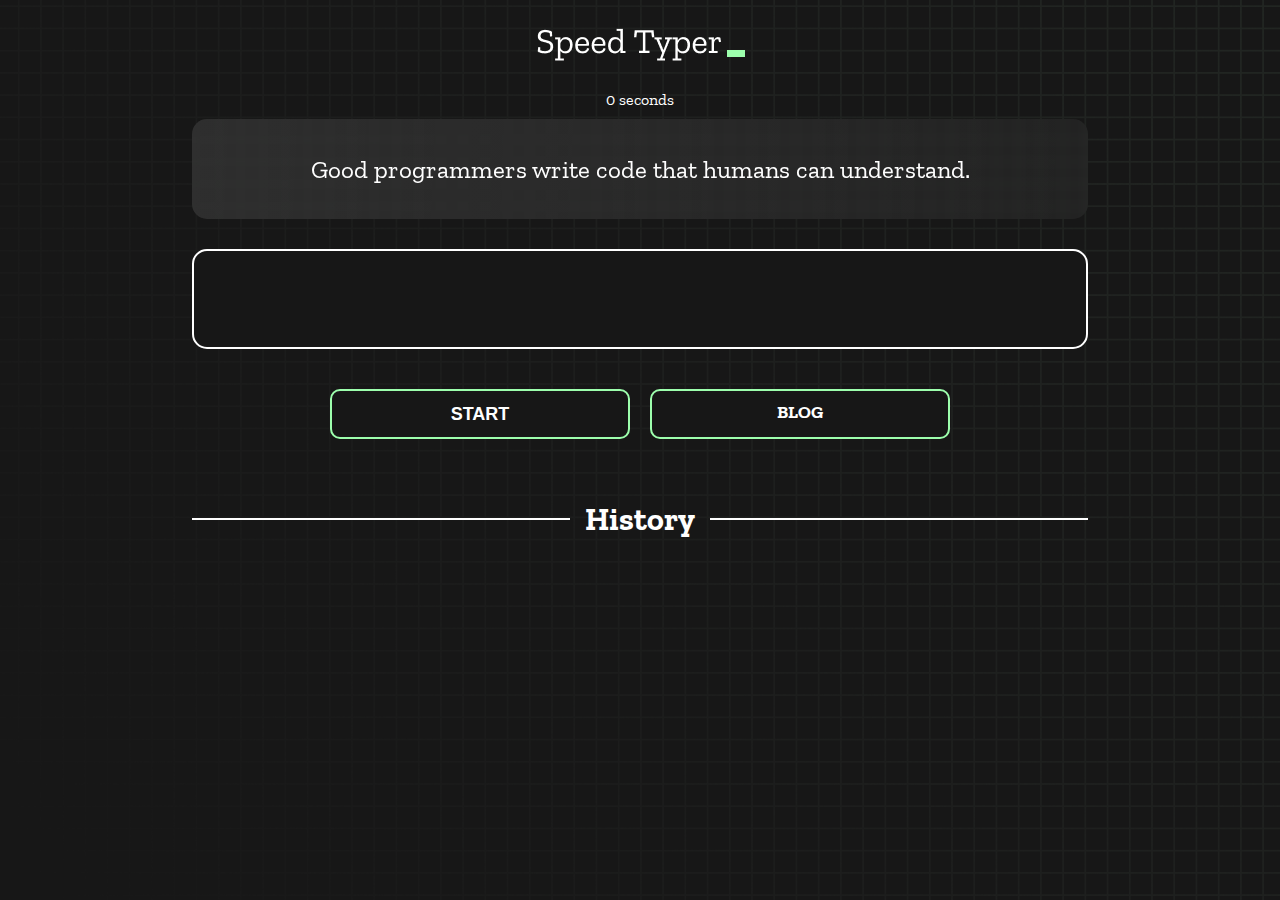
<file: index.html>
<!DOCTYPE html>
<html lang="en">

<head>
  <meta charset="UTF-8" />
  <meta http-equiv="X-UA-Compatible" content="IE=edge" />
  <meta name="viewport" content="width=device-width, initial-scale=1.0" />
  <title>Speed Monster</title>
  <link rel="stylesheet" href="styles.css" />
  <link rel="preconnect" href="https://fonts.googleapis.com" />
  <link rel="preconnect" href="https://fonts.gstatic.com" crossorigin />
  <link href="https://fonts.googleapis.com/css2?family=Zilla+Slab:wght@300;400;500&display=swap" rel="stylesheet" />
</head>

<body>
  <h1 class="title"><img src="./logo.png" /></h1>
  <div id="show-time">0 seconds</div>

  <div class="box-container">
    <div id="question"></div>
    <div id="display" class="inactive"></div>

    <div class="buttons">
      <button id="starts">START</button>
      <a href="blog.html">BLOG</a>
    </div>

    <div class="divider-container">
      <div class="line"></div>
      <h1 class="title2">History</h1>
      <div class="line"></div>
    </div>
    <div id="histories"></div>
  </div>

  <div id="countdown"></div>
  <div id="modal-background" class="hidden"></div>
  <div id="result" class="hidden"></div>

  <script src="./history.js"></script>
  <script src="./script.js"></script>
</body>

</html>
</file>
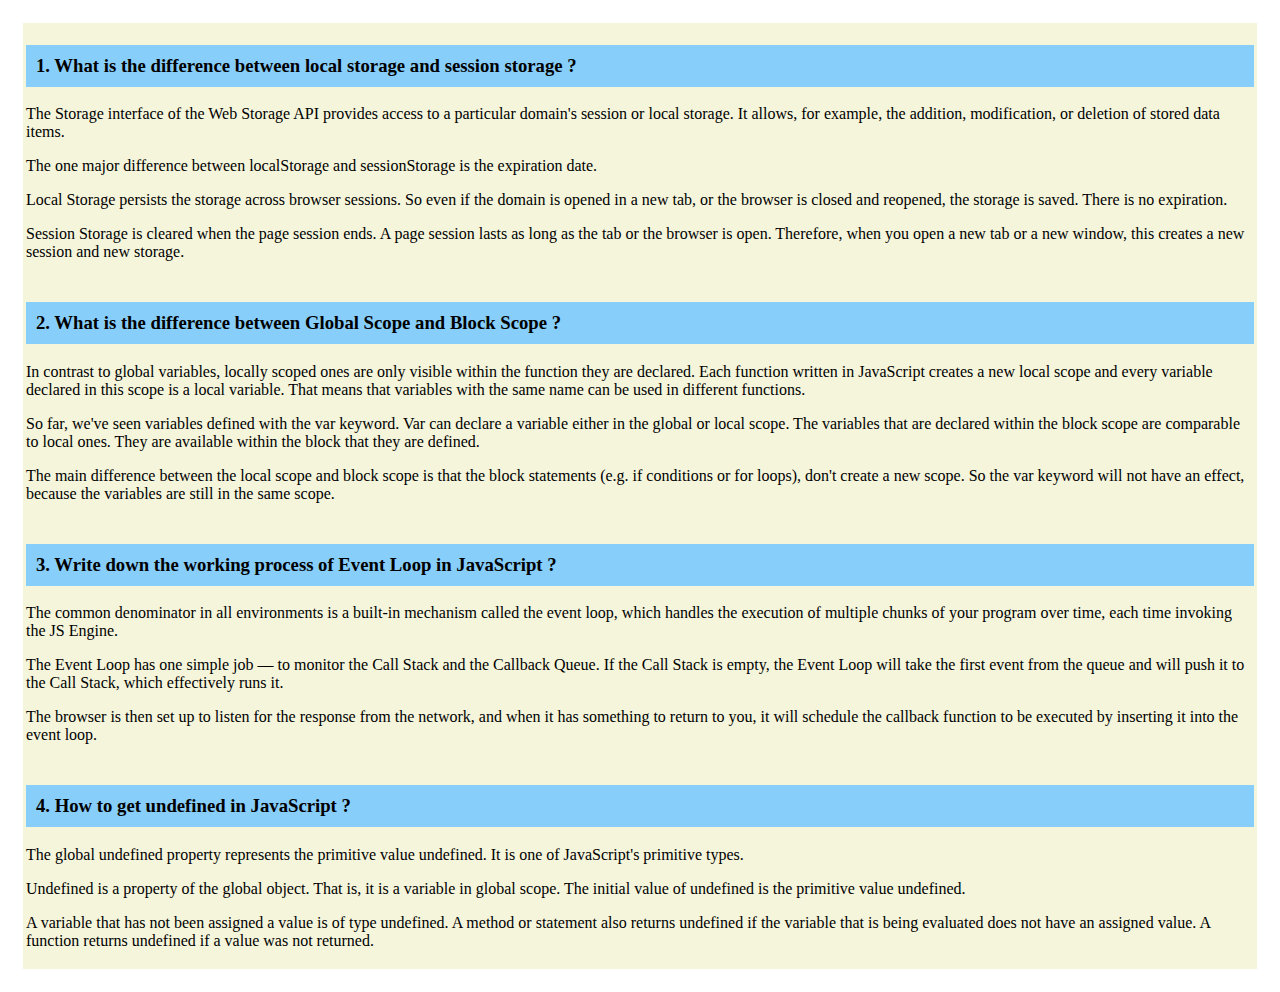
<file: blog.html>
<!DOCTYPE html>
<html lang="en">

<head>
    <meta charset="UTF-8">
    <meta http-equiv="X-UA-Compatible" content="IE=edge">
    <meta name="viewport" content="width=device-width, initial-scale=1.0">
    <title>Blog</title>
    <style>
        .container {
            padding: 15px;
            font-size: medium;

        }

        h3 {
            padding: 10px;
            background-color: lightskyblue;
        }

        div {
            background-color: beige;
            padding: 3px;
        }
    </style>
</head>

<body>
    <section class="container">
        <div>
            <h3>1. What is the difference between local storage and session storage ?</h3>
            <p>The Storage interface of the Web Storage API provides access to a particular domain's session or local
                storage. It allows, for example, the addition, modification, or deletion of stored data items.</p>
            <p>The one major difference between localStorage and sessionStorage is the expiration date.</p>
            <p>Local Storage persists the storage across browser sessions. So even if the domain is opened in a new tab,
                or the browser is closed and reopened, the storage is saved. There is no expiration.</p>
            <p>Session Storage is cleared when the page session ends. A page session lasts as long as the tab or the
                browser is open. Therefore, when you open a new tab or a new window, this creates a new session and new
                storage.
            </p>
        </div>
        <div>
            <h3>2. What is the difference between Global Scope and Block Scope ?</h3>
            <p>In contrast to global variables, locally scoped ones are only visible within the function they are
                declared. Each function written in JavaScript creates a new local scope and every variable declared in
                this scope is a local variable. That means that variables with the same name can be used in different
                functions.</p>
            <p>So far, we've seen variables defined with the var keyword. Var can declare a variable either in the
                global or local scope. The variables that are declared within the block scope are comparable to local
                ones. They are available within the block that they are defined.</p>
            <p>
                The main difference between the local scope and block scope is that the block statements (e.g. if
                conditions or for loops), don't create a new scope. So the var keyword will not have an effect, because
                the variables are still in the same scope.
            </p>
        </div>
        <div>
            <h3>3. Write down the working process of Event Loop in JavaScript ? </h3>
            <p> The common denominator in all environments is a built-in mechanism called the event loop, which handles
                the
                execution of multiple chunks of your program over time, each time invoking the JS Engine.
            </p>
            <p>The Event Loop has one simple job — to monitor the Call Stack and the Callback Queue. If the Call Stack
                is empty, the Event Loop will take the first event from the queue and will push it to the Call Stack,
                which effectively runs it.</p>
            <p>
                The browser is then set up to listen for the response from the network, and when it has something to
                return to you, it will schedule the callback function to be executed by inserting it into the event
                loop.
            </p>
        </div>
        <div>
            <h3> 4. How to get undefined in JavaScript ?</h3>
            <p>The global undefined property represents the primitive value undefined. It is one of JavaScript's
                primitive types.</p>
            <p>Undefined is a property of the global object. That is, it is a variable in global scope. The initial
                value of undefined is the primitive value undefined.</p>
            <p>
                A variable that has not been assigned a value is of type undefined. A method or statement also returns
                undefined if the variable that is being evaluated does not have an assigned value. A function returns
                undefined if a value was not returned.
            </p>
        </div>

    </section>

</body>

</html>
</file>
<file: styles.css>
* {
  padding: 0;
  margin: 0;
  box-sizing: border-box;
}

body {
  background-image: url("./bg.png");
  background-size: cover;
  background-position: left top;
  font-family: "Zilla Slab", serif;
}

.box-container {
  width: 70%;
  margin: 0 auto;
}

#question {
  height: 100px;
  display: flex;
  align-items: center;
  justify-content: center;
  color: white;
  font-size: 25px;
  border-radius: 15px;
  background: rgb(255, 255, 255);
  background: linear-gradient(92.49deg,
      rgba(255, 255, 255, 0.1) 0.18%,
      rgba(255, 255, 255, 0.05) 99.85%);
  backdrop-filter: blur(5px);
  margin-bottom: 30px;
}

#display {
  height: 100px;
  display: flex;
  flex-wrap: wrap;
  align-items: center;
  padding-left: 5rem;
  color: white;
  font-size: 32px;
  background-color: #171717;
  border: 2px solid #9dffad;
  border-radius: 15px;
}

#countdown {
  position: fixed;
  height: 100vh;
  width: 100vw;
  background-color: rgba(0, 0, 0, 0.8);
  top: 0;
  left: 0;
  display: flex;
  align-items: center;
  justify-content: center;
  font-size: 3rem;
  color: white;
  display: none;
}

#result {
  position: fixed;
  top: 50%;
  left: 50%;
  transform: translate(-50%, -50%);
  height: 250px;
  width: 400px;
  background-color: #171717;
  border-radius: 15px;
  border: 2px solid #9dffad;
  color: white;
  text-align: center;
  padding: 2rem;
}

#show-time {
  text-align: center;
  color: white;
  margin: 10px 0;
}

.green {
  color: #9dffad;
}

.red {
  color: #eb6565;
}

.bold {
  font-weight: 700;
}

.inactive {
  border: 2px solid white !important;
}

.hidden {
  display: none;
}

.title {
  text-align: center;
  color: white;
  margin: 20px 0;
}

.divider-container {
  height: 80px;
  display: flex;
  justify-content: center;
  align-items: center;
  gap: 15px;
  margin: 0 auto;
}

.line {
  height: 2px;
  background: white;
  width: 100%;
}

.title2 {
  color: white;
  display: block;
}

.buttons {
  display: flex;
  justify-content: center;
  margin: 30px 10px;
}

button,
a {
  padding: 10px 20px;
  margin: 10px;
  text-decoration: none;
  text-align: center;
  border: none;
  font-size: 18px;
  font-weight: bold;
  width: 300px;
  height: 50px;
  color: white;
  background-color: #171717;
  border-radius: 10px;
  border: 2px solid #9dffad;
  cursor: pointer;
}

#histories {
  display: flex;
  flex-wrap: wrap;
  justify-content: space-around;
}

.card {
  width: 30%;
  height: 100%;
  padding: 10px;
  /* display: flex; */
  /* justify-content: space-between; */
  align-items: center;
  padding: 20px 20px;
  color: white;
  border-radius: 15px;
  background: rgb(255, 255, 255);
  background: linear-gradient(92.49deg,
      rgba(255, 255, 255, 0.1) 0.18%,
      rgba(255, 255, 255, 0.05) 99.85%);
  backdrop-filter: blur(5px);
  margin-bottom: 30px;
}

#modal-background {
  background: rgb(255, 255, 255);
  background: linear-gradient(92.49deg,
      rgba(255, 255, 255, 0.1) 0.18%,
      rgba(255, 255, 255, 0.05) 99.85%);
  backdrop-filter: blur(5px);
  height: 100vh;
  width: 100%;
  position: fixed;
  top: 0;
}

@media only screen and (max-width: 768px) {
  .box-container {
    padding: 0 10px;
    width: 100%;
  }

  .card {
    width: 100%;
    height: 100%;
    padding: 10px;
    justify-content: space-between;
    align-items: center;
    padding: 20px 20px;
    color: white;
    border-radius: 15px;
    background: rgb(255, 255, 255);
    background: linear-gradient(92.49deg,
        rgba(255, 255, 255, 0.1) 0.18%,
        rgba(255, 255, 255, 0.05) 99.85%);
    backdrop-filter: blur(5px);
    margin-bottom: 30px;
  }


}
</file>
